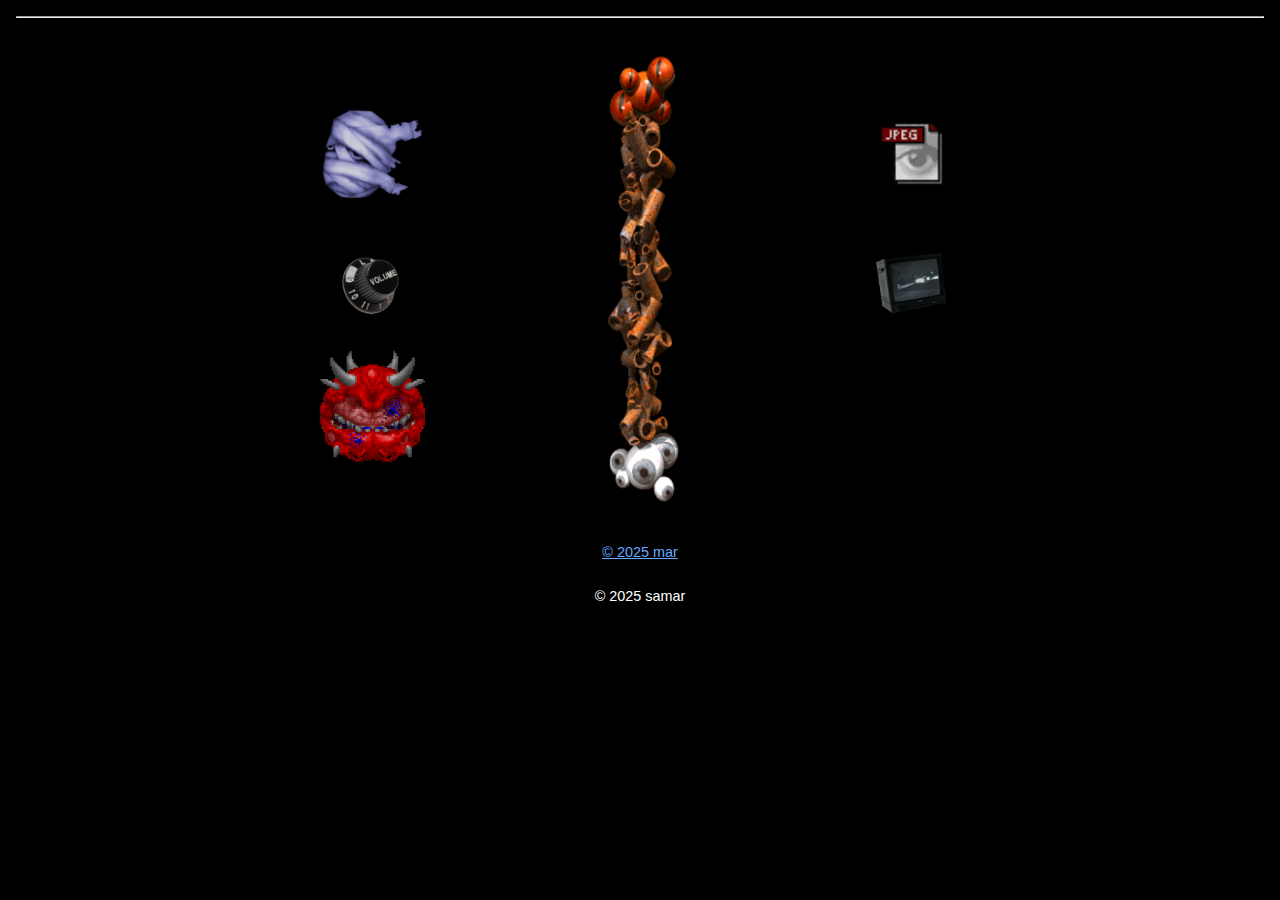
<file: index.html>
<!DOCTYPE html>
<html lang="en">
<head>
  <meta name="viewport" content="width=device-width, initial-scale=1.0" />
  <meta charset="UTF-8">
  <title>Artist Name - Backstage</title>
  <link rel="stylesheet" href="style.css">
  <link href="https://fonts.googleapis.com/css2?family=Noto+Nastaliq+Urdu:wght@400;700&display=swap" rel="stylesheet">

</head>
<body>
    <hr>


 <div class="main-menu">
    <div class="menu-grid">
      <a href="index.html" class="menu-item">
        <img src="5b1fa13e79e232a40abda40aa3a69c67.jpg" alt="Portfolio">
        <span></span>
      </a>
      <a href="gallery.html" class="menu-item">
        <img src="f1dccaa45d573edf730ae5061cb0bb01.jpg" alt="Gallery">
        <span></span>
      </a>
      <a href="#music" class="menu-item">
        <img src="748.jpg" alt="Music">
        <span></span>
      </a>
      <div class="centerpiece">
        <img src="fggggggw.png" alt="Center Sculpture">
      </div>
      <a href="#info" class="menu-item">
        <img src="55ee.jpg" alt="Info">
        <span></span>
      </a>
      <a href="" class="menu-item">
        <img src="cococco.gif" alt="Video">
        <span></span>
      </a>
    </div>
  </div>
  <footer>
    <center><a href="https://www.linkedin.com/in/samarjit5ingh/">&copy; 2025 mar</a></center>
  </footer>
    <footer>
      &copy; 2025 samar
    </footer>
  </div>
</body>
</html>
</file>
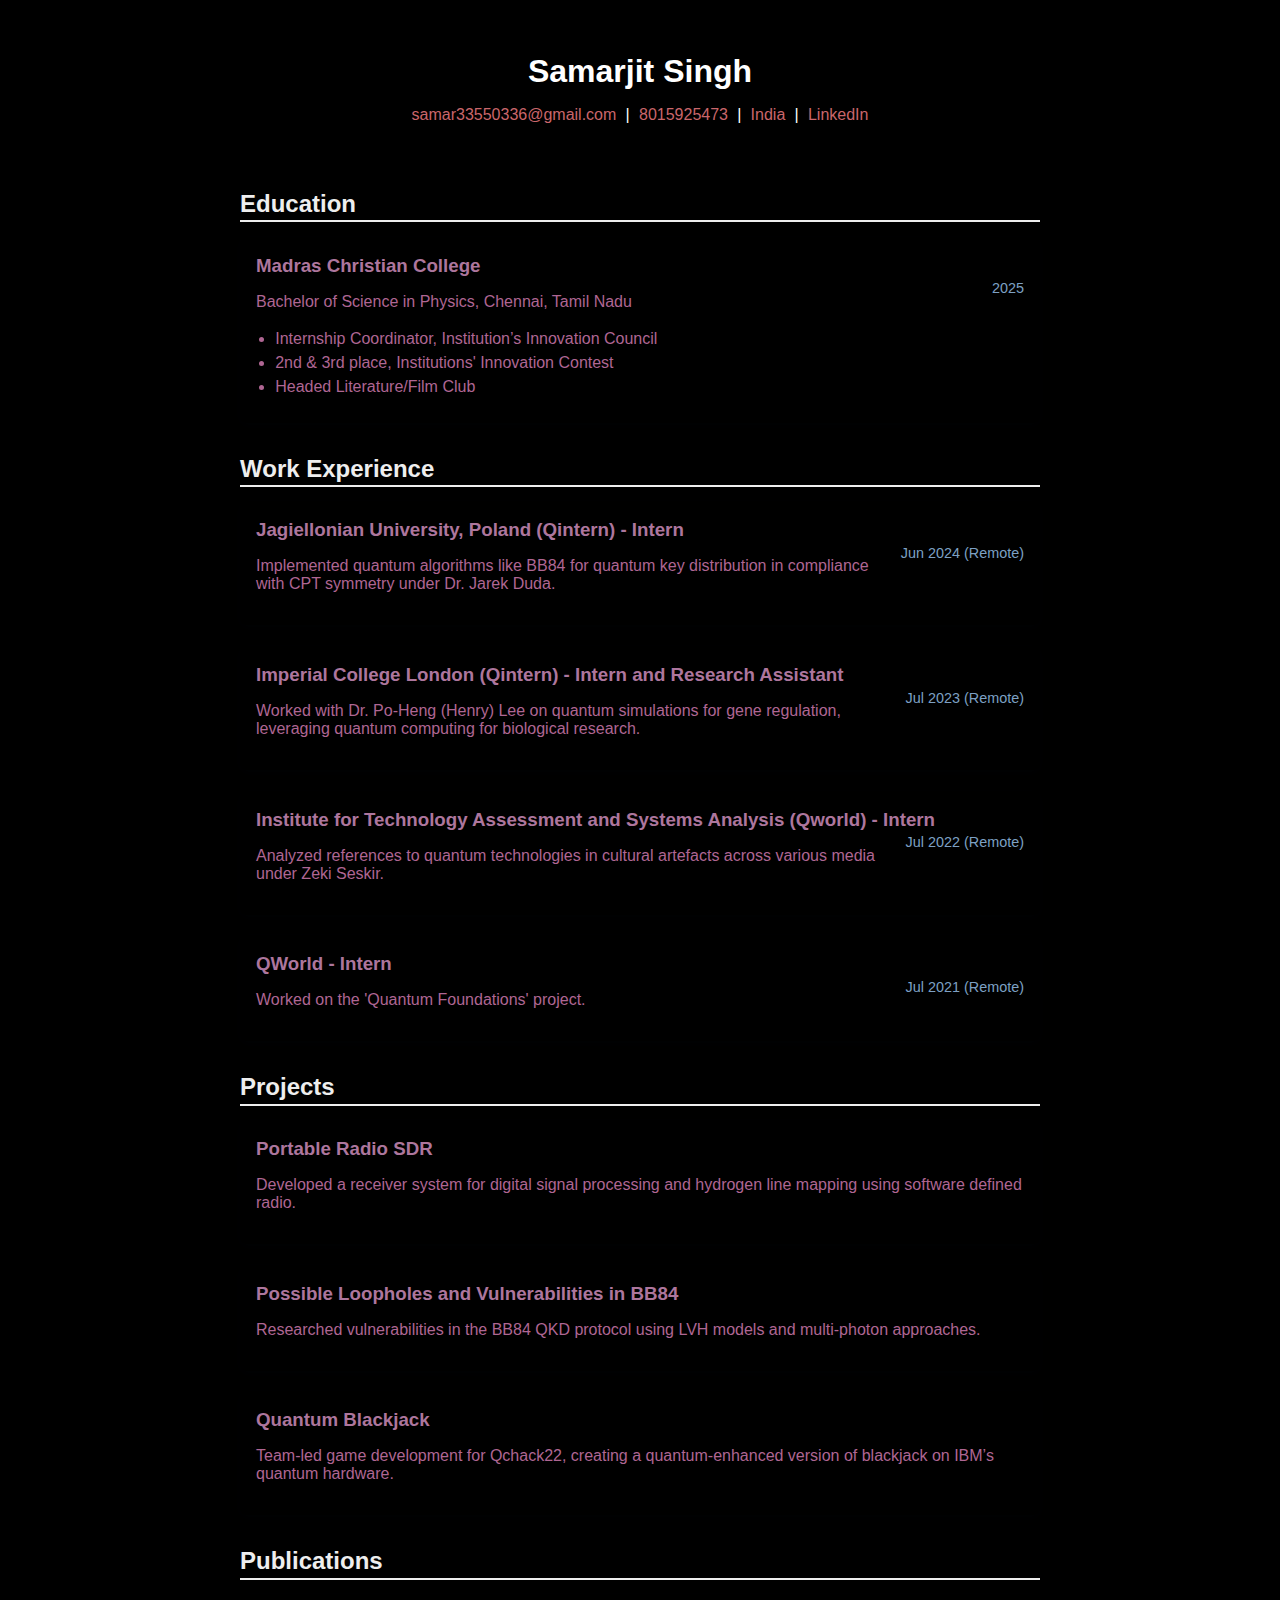
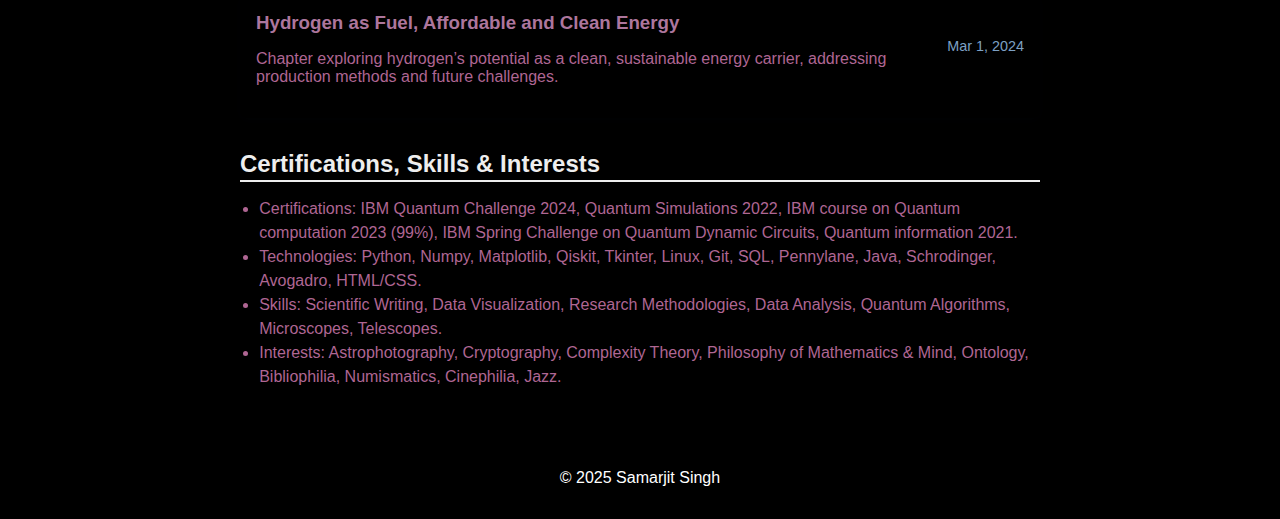
<file: website.html>
<!DOCTYPE html>
<html lang="en">
<head>
  <meta charset="UTF-8">
  <meta name="viewport" content="width=device-width,initial-scale=1.0">
  <title>Samarjit Singh - Portfolio</title>
  <link rel="stylesheet" href="index.css">
</head>
<body>
  <header>
    <h1>Samarjit Singh</h1>
    <p class="contact">
      <a href="mailto:samar33550336@gmail.com">samar33550336@gmail.com</a> |
      <span>8015925473</span> |
      <span>India</span> |
      <a href="https://www.linkedin.com/">LinkedIn</a>
    </p>
    <p class="summary">
      
    </p>
  </header>

  <section>
    <h2>Education</h2>
    <div class="entry">
      <h3>Madras Christian College</h3>
      <span class="date">2025</span>
      <p>Bachelor of Science in Physics, Chennai, Tamil Nadu</p>
      <ul>
        <li>Internship Coordinator, Institution’s Innovation Council</li>
        <li>2nd & 3rd place, Institutions' Innovation Contest</li>
        <li>Headed Literature/Film Club</li>
      </ul>
    </div>
  </section>

  <section>
    <h2>Work Experience</h2>
    <div class="entry">
        <h3>Jagiellonian University, Poland (Qintern) - Intern</h3>
        <span class="date">Jun 2024 (Remote)</span>
        <p>Implemented quantum algorithms like BB84 for quantum key distribution in compliance with CPT symmetry under Dr. Jarek Duda.</p>
    </div>
    <div class="entry">
        <h3>Imperial College London (Qintern) - Intern and Research Assistant</h3>
        <span class="date">Jul 2023 (Remote)</span>
        <p>Worked with Dr. Po-Heng (Henry) Lee on quantum simulations for gene regulation, leveraging quantum computing for biological research.</p>
    </div>
    <div class="entry">
        <h3>Institute for Technology Assessment and Systems Analysis (Qworld) - Intern</h3>
        <span class="date">Jul 2022 (Remote)</span>
        <p>Analyzed references to quantum technologies in cultural artefacts across various media under Zeki Seskir.</p>
    </div>
    <div class="entry">
        <h3>QWorld - Intern</h3>
        <span class="date">Jul 2021 (Remote)</span>
        <p>Worked on the 'Quantum Foundations' project.</p>
    </div>
  </section>

  <section>
    <h2>Projects</h2>
    <div class="entry">
      <h3>Portable Radio SDR</h3>
      <p>Developed a receiver system for digital signal processing and hydrogen line mapping using software defined radio.</p>
    </div>
    <div class="entry">
      <h3>Possible Loopholes and Vulnerabilities in BB84</h3>
      <p>Researched vulnerabilities in the BB84 QKD protocol using LVH models and multi-photon approaches.</p>
    </div>
    <div class="entry">
      <h3>Quantum Blackjack</h3>
      <p>Team-led game development for Qchack22, creating a quantum-enhanced version of blackjack on IBM’s quantum hardware.</p>
    </div>
  </section>

  <section>
    <h2>Publications</h2>
    <div class="entry">
      <h3>Hydrogen as Fuel, Affordable and Clean Energy</h3>
      <span class="date">Mar 1, 2024</span>
      <p>Chapter exploring hydrogen’s potential as a clean, sustainable energy carrier, addressing production methods and future challenges.</p>
    </div>
  </section>

  <section>
    <h2>Certifications, Skills & Interests</h2>
    <ul>
      <li>Certifications: IBM Quantum Challenge 2024, Quantum Simulations 2022, IBM course on Quantum computation 2023 (99%), IBM Spring Challenge on Quantum Dynamic Circuits, Quantum information 2021.</li>
      <li>Technologies: Python, Numpy, Matplotlib, Qiskit, Tkinter, Linux, Git, SQL, Pennylane, Java, Schrodinger, Avogadro, HTML/CSS.</li>
      <li>Skills: Scientific Writing, Data Visualization, Research Methodologies, Data Analysis, Quantum Algorithms, Microscopes, Telescopes.</li>
      <li>Interests: Astrophotography, Cryptography, Complexity Theory, Philosophy of Mathematics & Mind, Ontology, Bibliophilia, Numismatics, Cinephilia, Jazz.</li>
    </ul>
  </section>

  <footer>
    <p>&copy; 2025 Samarjit Singh</p>
  </footer>
</body>
</html>
</file>
<file: style.css>
* {
  margin: 0;
  padding: 0;
  box-sizing: border-box;
}

body {
  font-family: 'Noto Sans JP', sans-serif;
  background-color: black;
  color: white;
  font-size: 16px;
  padding: 16px;
  min-height: 100vh;
}

/* Urdu text example */
.urdu-text {
  font-family: 'Noto Nastaliq Urdu', serif;
  font-size: 2rem;
  direction: rtl;
  margin: 1rem 0;
}

/* Menu grid container */
.menu-grid {
  display: grid;
  grid-template-columns: 1fr 120px 1fr;
  grid-template-rows: repeat(3, 110px);
  gap: 18px 1px;
  background: #000;
  padding: 40px 20px;
  border-radius: 30px;
  max-width: 1000px;
  margin: 40px auto;
}

/* Menu items style */
.menu-item {
  position: relative;
  display: flex;
  align-items: center;
  justify-content: center;
  text-decoration: none;
}

.menu-item img {
  width: 100%;
  max-width: 130px;
  height: auto;
  object-fit: cover;
  border-radius: 8px;
  filter: brightness(0.85);
}

.menu-item span {
  position: absolute;
  color: #fff;
  font-size: 1.1rem;
  letter-spacing: 1.5px;
  text-shadow: 1px 1px 2px #000;
  pointer-events: none;
}

/* Centerpiece */
.centerpiece {
  grid-row: 1 / span 3;
  grid-column: 2;
  display: flex;
  align-items: center;
  justify-content: center;
}

.centerpiece img {
  height: 450px;
  width: auto;
  max-width: 100%;
}

/* Footer */
footer {
  display: flex;
  justify-content: center;
  gap: 20px;
  margin-top: 28px;
  font-size: 0.9rem;
  color: #fff;
  max-width: 1000px;
  margin-left: auto;
  margin-right: auto;
}

footer a {
  color: #66aaff;
  text-decoration: underline;
}

/* Responsive tablet */
@media (max-width: 900px) {
  .menu-grid {
    grid-template-columns: 1fr 1fr;
    padding: 20px;
    border-radius: 20px;
  }

  .centerpiece {
    grid-column: span 2;
    grid-row: auto;
    justify-content: center;
  }

  .centerpiece img {
    height: 250px;
  }
}

/* Responsive mobile */
@media (max-width: 600px) {
  body {
    font-size: 14px;
    padding: 8px;
  }

  .menu-grid {
    grid-template-columns: 1fr;
    padding: 10px;
    border-radius: 10px;
    gap: 12px;
  }

  .menu-item img {
    max-width: 100%;
    height: auto;
    border-radius: 6px;
  }

  .centerpiece {
    grid-column: 1;
    margin: 0;
  }

  .centerpiece img {
    width: 100%;
    height: auto;
    max-height: 300px;
  }

  footer {
    flex-direction: column;
    font-size: 0.8rem;
    gap: 8px;
  }
}
</file>
<file: index.css>
body {
  font-family: 'Segoe UI', sans-serif;
  background: #000000;
  color: #af6693;
  margin: 0;
  padding: 0;
}

header {
  background: #000000;
  color: #fff;
  padding: 2em 1em 1em 1em;
  text-align: center;
}

header h1 {
  margin-bottom: 0.3em;
}

header .contact a,
header .contact span {
  color: #ca666b;
  margin: 0 0.3em;
  text-decoration: none;
}

header .summary {
  margin-top: 1em;
  font-size: 1.1em;
}

section {
  margin: 2em auto;
  max-width: 800px;
  padding: 0 2em;
}

h2 {
  color: #eeeeee;
  margin-bottom: 0.6em;
  border-bottom: 2px solid #eee;
  padding-bottom: 0.1em;
}

.entry {
  margin-bottom: 1.3em;
  background: #000000;
  border-radius: 8px;
  box-shadow: 0 2px 8px rgba(17, 43, 77, 0.05);
  padding: 1em;
}

.entry h3 {
  margin: 0.1em 0 0.2em 0;
  color: #ad769d;
}

.date {
  font-size: 0.9em;
  color: #7da0c4;
  float: right;
}

ul {
  margin: 0.5em 0;
  padding-left: 1.2em;
  line-height: 1.5;
}

footer {
  background: #000000;
  color: #fff;
  text-align: center;
  padding: 1em 0;
  margin-top: 3em;
}

@media (max-width: 600px) {
  section, .entry {
    padding: 1em;
  }
  header {
    padding: 1em;
  }
}
</file>
